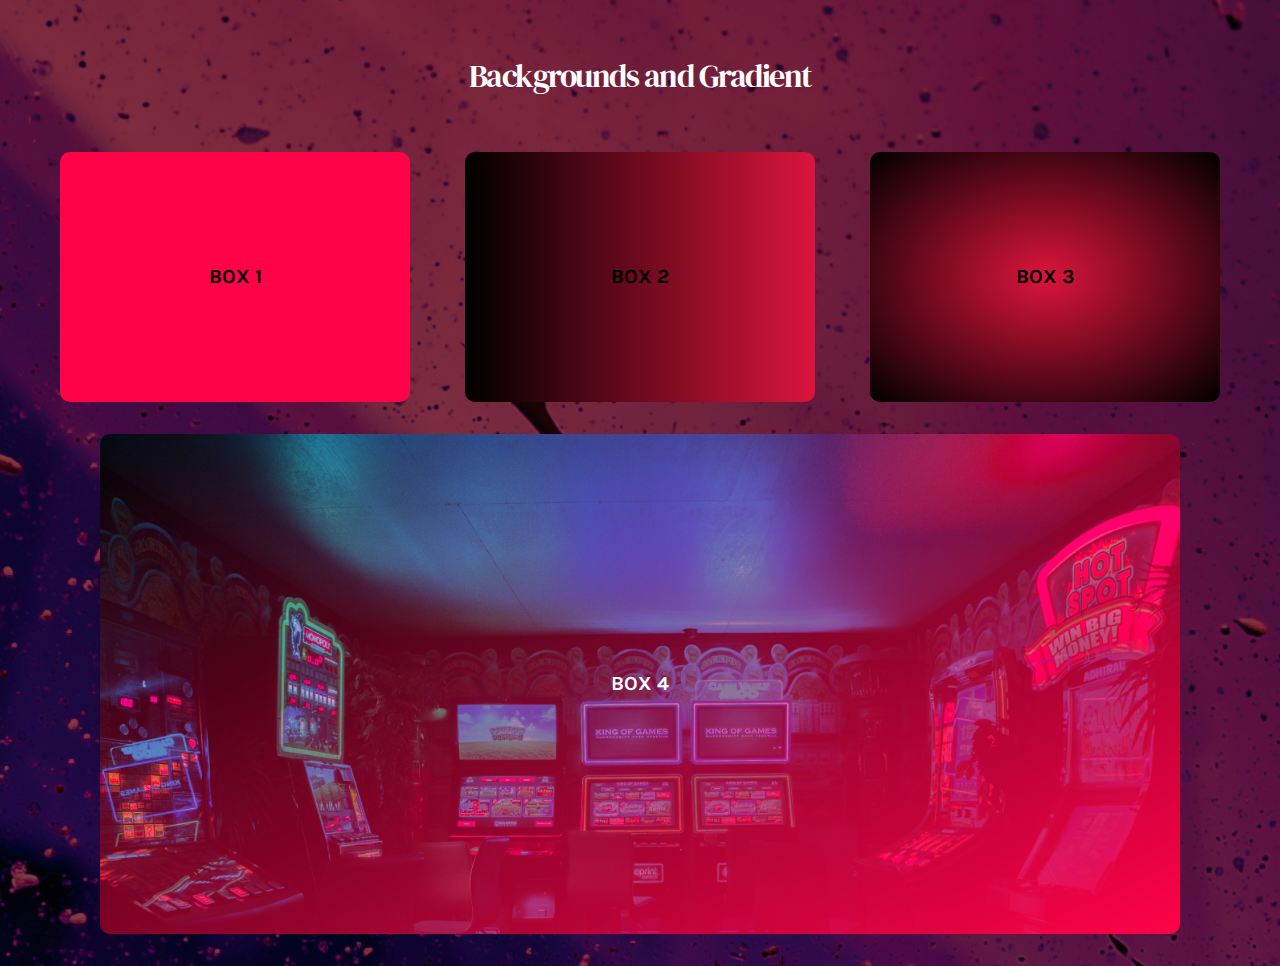
<file: block-BHaabu/index.html>
<!DOCTYPE html>
<html lang="en">
    <head>
        <title></title>
        <meta charset="UTF-8">
        <meta name="viewport" content="width=device-width, initial-scale=1">
        <link href="assets/css/style.css" rel="stylesheet">
        <!-- Fonts -->
        <link rel="preconnect" href="https://fonts.googleapis.com">
<link rel="preconnect" href="https://fonts.gstatic.com" crossorigin>
<link href="https://fonts.googleapis.com/css2?family=DM+Serif+Display:ital@0;1&family=Karla:ital,wght@0,200;0,300;0,400;0,500;0,600;0,700;0,800;1,200;1,300;1,400;1,500;1,600;1,700;1,800&display=swap" rel="stylesheet">
        <!-- Icons -->
    </head>
    <body>
        <header class="padding">
            <h1>Backgrounds and Gradient</h1>
        </header>
        <main>
            <section class="sec1">
                <div class="flex row">
                    <div class="co-1-3 box b1">BOX 1</div>
                    <div class="co-1-3 box b2">BOX 2</div>
                    <div class="co-1-3 box b3">BOX 3</div>
                </div>
            </section>
            <section class="container">
                <div class="box b4">BOX 4</div>
            </section>
        </main>
    
    </body>
</html>
</file>
<file: block-BHaabu/assets/css/style.css>
/* http://meyerweb.com/eric/tools/css/reset/
v2.0 | 20110126
License: none (public domain)
*/
html, body, div, span, applet, object, iframe,
h1, h2, h3, h4, h5, h6, p, blockquote, pre,
a, abbr, acronym, address, big, cite, code,
del, dfn, em, img, ins, kbd, q, s, samp,
small, strike, strong, sub, sup, tt, var,
b, u, i, center,
dl, dt, dd, ol, ul, li,
fieldset, form, label, legend,
table, caption, tbody, tfoot, thead, tr, th, td,
article, aside, canvas, details, embed,
figure, figcaption, footer, header, hgroup, 
menu, nav, output, ruby, section, summary,
time, mark, audio, video {
    margin: 0;
    padding: 0;
    border: 0;
    font-size: 100%;
    font: inherit;
    vertical-align: baseline;
}
/* HTML5 display-role reset for older browsers */
article, aside, details, figcaption, figure, 
footer, header, hgroup, menu, nav, section {
    display: block;
}
body {
    line-height: 1;
}
ol, ul {
    list-style: none;
}
blockquote, q {
    quotes: none;
}
blockquote:before, blockquote:after,
q:before, q:after {
    content: '';
    content: none;
}
table {
    border-collapse: collapse;
    border-spacing: 0;
}


/* Custom Styling */

.container 
{
    max-width: 1080px;
    margin: 0 auto;
    padding: 32px;
}
body
{
    background: linear-gradient(rgba(0, 0, 0, 0.5), rgba(0, 0, 0, 0.5)), url(../media/jr-korpa-9XngoIpxcEo-unsplash.jpg) no-repeat 50% 50%;
    font-family: 'Karla', sans-serif; 

}

/* fonts
font-family: 'DM Serif Display', serif;
font-family: 'Karla', sans-serif; 
*/

h1,
h2
{
    font-family: 'DM Serif Display', serif;
    letter-spacing: -1.5px;
}

.flex
{
    display: flex;
    justify-content: space-between;
    align-items: center;
}
.padding 
{
    padding: 60px 0;
}

h1 
{
    font-size: 32px;
    text-align: center;
    color: #fff;
}

.col-1-3
{
    flex: 0 1 30%;
}
/* header */



/* sec1 */
.row {
    padding: 0 60px;
}
.box {
    width: 350px;
    height: 250px;
    border-radius: 10px;
    display: flex;
    align-items: center;
    justify-content: center;
    font-size: 20px;
    font-weight: 700;
}
.b1{
    background-color: rgb(255,2,72);
}
.b2 
{
    background: linear-gradient(to left, crimson, black) ;
}
.b3
{
    background: radial-gradient(crimson,black) ;
}

.b4
{
    background: linear-gradient(to right bottom, transparent,rgb(255,2,72)), url(../media/carl-raw-m3hn2Kn5Bns-unsplash.jpg) no-repeat top center;
    background-size: cover;
    width: 100%;
    height: 500px;
    color: white;
}
</file>
